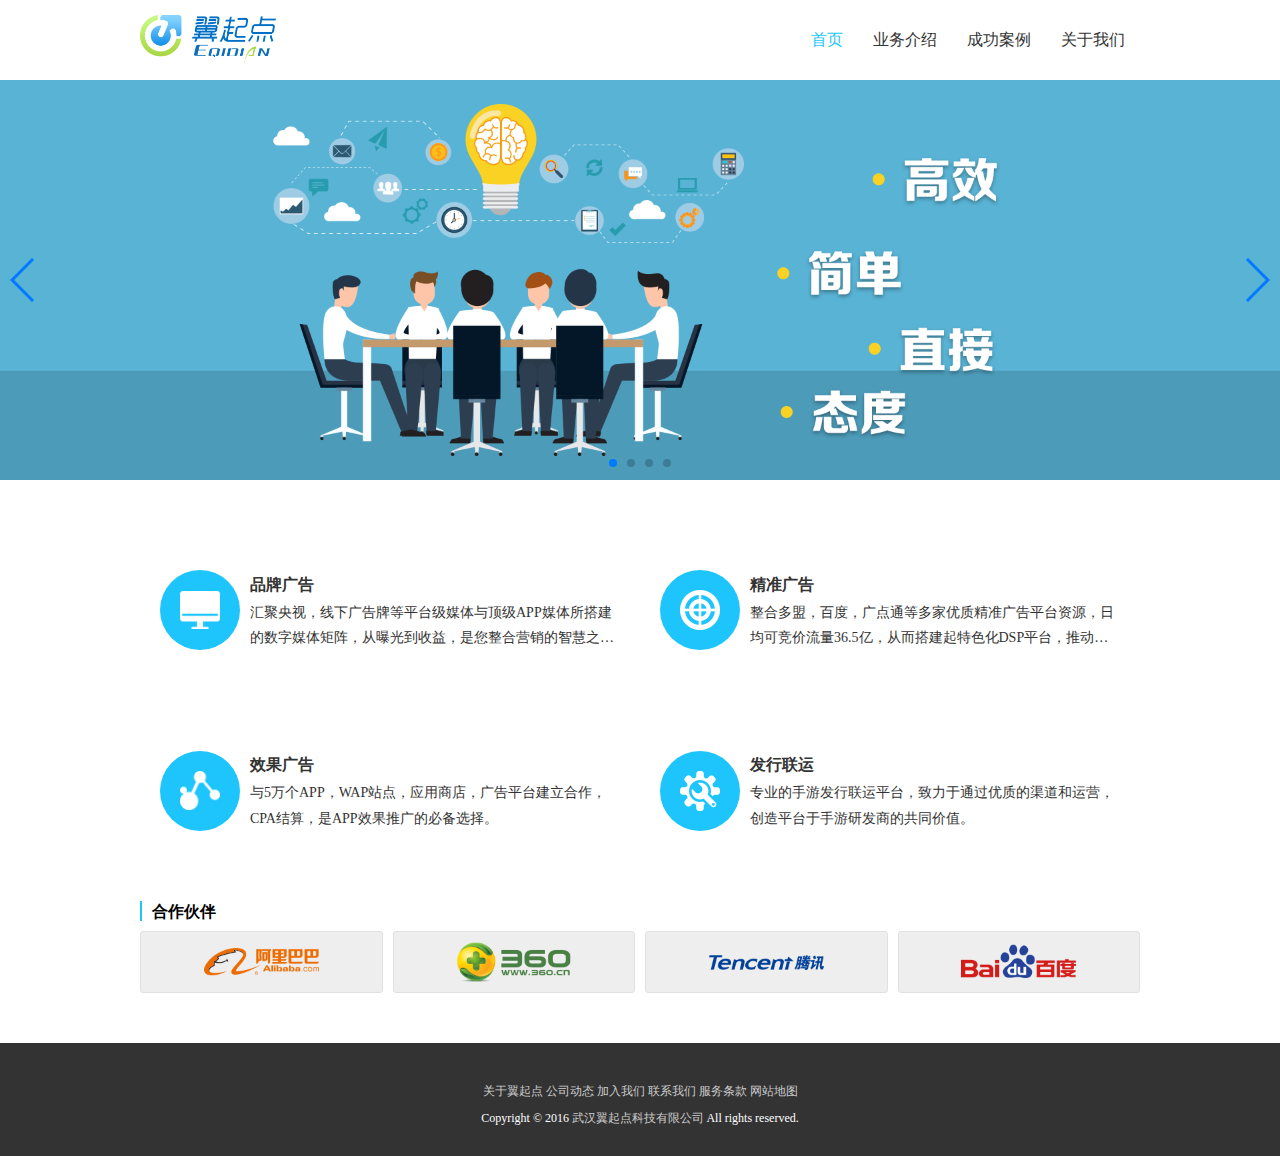
<file: index.html>
<!DOCTYPE html>
<html lang="en">

<head>
    <meta charset="UTF-8">
    <meta name="Keywords" content="武汉翼起点科技有限公司,一起云购,科技公司,互联网,广告,互联网广告,移动营销,互联网广告平台">
    <meta name="Description" content="武汉翼起点科武汉翼起点科技有限公司是一家专业的互联网广告公司，专注于互联网广告领域多年。坚持以诚为本，以信而立的理念，贯彻简单，高效，直接，态度的核心价值观。以专业人做专业事的服务方法，打造中国最好最专业的互联网广告平台。让移动营销更简单高效，使每一个流量价值最大化。">
    <meta name="viewport" content="width=device-width, user-scalable=no, initial-scale=1.0, maximum-scale=1.0, minimum-scale=1.0">
    <title>首页-武汉翼起点科技有限公司</title>
    <link rel="shortcut icon" href="image/favicon.png" />
    <link rel="stylesheet" href="css/reset.css">
    <link rel="stylesheet" href="css/common.css">
    <link rel="stylesheet" href="css/animate.css">
    <link rel="stylesheet" href="css/officialWebsite.css">
    <!-- swiper -->
    <link rel="stylesheet" href="js/swiper/css/swiper.min.css">
</head>

<body>
    <header class="pc-nav">
        <div class="container clearfix">
            <div class="logo">
                <a href="#"><img src="image/logo.png" alt=""></a>
            </div>
            <nav>
                <ul class="nav-box">
                    <li><a class="active" href="index.html">首页</a></li>
                    <li><a href="business.html">业务介绍</a></li>
                    <li><a href="case.html">成功案例</a></li>
                    <li><a href="aboutUs.html">关于我们</a></li>
                </ul>
            </nav>
        </div>
    </header>
    
    <header class="mobile-nav">
        <div>
            <div class="logo clearfix">
                <a href="#"><img src="image/logo.png" alt=""></a>
                <div class="right-menu"></div>
            </div>
            <nav class="clearfix">
                <ul class="nav-box">
                    <li><a class="active" href="index.html">首页</a></li>
                    <li><a href="business.html">业务介绍</a></li>
                    <li><a href="case.html">成功案例</a></li>
                    <li><a href="aboutUs.html">关于我们</a></li>
                </ul>
            </nav>
        </div>
    </header>

    <div class="eqidian-home">
        <!-- 首页幻灯片 -->
        <div class="banner-box">
            <div class="swiper-container clearfix">
                <div class="swiper-wrapper">
                    <div class="swiper-slide">
                        <a href="##"><img src="image/banner/banner0.png" alt=""></a>
                    </div>
                    <div class="swiper-slide">
                        <a href="##"><img src="image/banner/banner1.png" alt=""></a>
                    </div>
                    <div class="swiper-slide">
                        <a href="##"><img src="image/banner/banner2.png" alt=""></a>
                    </div>
                    <div class="swiper-slide">
                        <a href="##"><img src="image/banner/banner3.png" alt=""></a>
                    </div>
                </div>
                <!-- 如果需要分页器 -->
                <div class="swiper-pagination"></div>
                <!-- 如果需要导航按钮 -->
                <div class="swiper-button-prev"></div>
                <div class="swiper-button-next"></div>
            </div>
        </div>
        <!-- 业务导航 -->
        <div class="business-guide">
            <div class="container clearfix">
                <div class="item">
                    <a href="business.html#b1">
                        <div class="icon-image pinpai"></div>
                        <div class="desc">
                            <h3 class="tit">品牌广告</h3>
                            <p class="desc-text">汇聚央视，线下广告牌等平台级媒体与顶级APP媒体所搭建的数字媒体矩阵，从曝光到收益，是您整合营销的智慧之选。</p>
                        </div>
                    </a>
                </div>
                <div class="item">
                    <a href="business.html#b2">
                        <div class="icon-image jingzhun"></div>
                        <div class="desc">
                            <h3 class="tit">精准广告</h3>
                            <p class="desc-text">整合多盟，百度，广点通等多家优质精准广告平台资源，日均可竞价流量36.5亿，从而搭建起特色化DSP平台，推动程序化场景广告的发展。</p>
                        </div>
                    </a>
                </div>
                <div class="item">
                    <a href="business.html#b3">
                        <div class="icon-image xiaoguo"></div>
                        <div class="desc">
                            <h3 class="tit">效果广告</h3>
                            <p class="desc-text">与5万个APP，WAP站点，应用商店，广告平台建立合作，CPA结算，是APP效果推广的必备选择。</p>
                        </div>
                    </a>
                </div>
                <div class="item">
                    <a href="business.html#b4">
                        <div class="icon-image faxing"></div>
                        <div class="desc">
                            <h3 class="tit">发行联运</h3>
                            <p class="desc-text">专业的手游发行联运平台，致力于通过优质的渠道和运营，创造平台于手游研发商的共同价值。</p>
                        </div>
                    </a>
                </div>
            </div>
        </div>
        <!-- 合作伙伴 -->
        <div class="partner">
            <div class="container clearfix">
                <h3 class="tit">合作伙伴</h3>
                <!-- partner image -->
                <div class="swiper-container-partner">
                    <div class="swiper-wrapper">
                        <div class="swiper-slide">
                            <a href="##"><img src="image/partners/alibab.png" alt="阿里巴巴"></a>
                        </div>
                        <div class="swiper-slide">
                            <a href="##"><img src="image/partners/360an.png" alt="360"></a>
                        </div>
                        <div class="swiper-slide">
                            <a href="##"><img src="image/partners/tenxun.png" alt="腾讯"></a>
                        </div>
                        <div class="swiper-slide">
                            <a href="##"><img src="image/partners/bdu.png" alt="百度"></a>
                        </div>
                        <div class="swiper-slide">
                            <a href="##"><img src="image/partners/dianxin.png" alt="电信"></a>
                        </div>
                        <div class="swiper-slide">
                            <a href="##"><img src="image/partners/yimeng.png" alt="益盟"></a>
                        </div>
                    </div>
                </div>
            </div>
        </div>
    </div>

    <!-- 页脚 -->
    <footer>
        <div class="container text-center">
            <p class="website-map">
                <a href="##">关于翼起点</a>
                <a href="##">公司动态</a>
                <a href="##">加入我们</a>
                <a href="##">联系我们</a>
                <a href="##">服务条款</a>
                <a href="##">网站地图</a>
            </p>
            <p>Copyright © 2016 <a href="##">武汉翼起点科技有限公司</a> All rights reserved.</p>
        </div>
    </footer>

    <script type="text/javascript" src="js/jQuery2.2.4/jquery.min.js"></script>
    <script type="text/javascript" src="js/swiper/js/swiper.min.js"></script>
    <script type="text/javascript" src="js/script.js"></script>
</body>

</html>
</file>
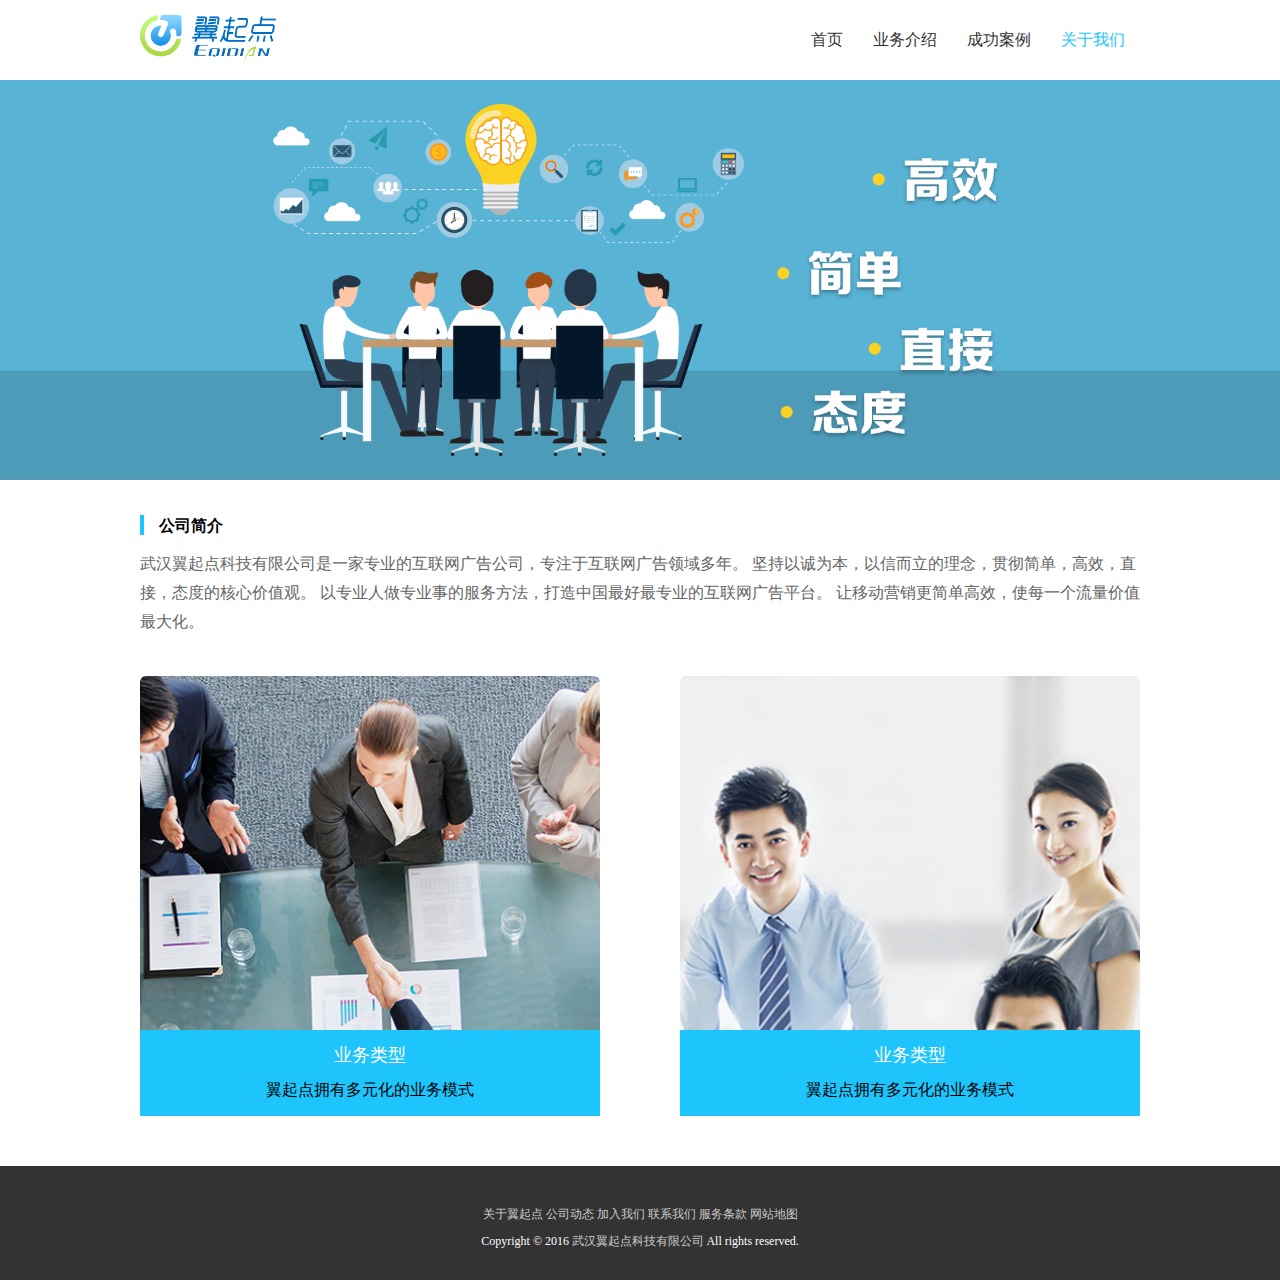
<file: aboutUs.html>
<!DOCTYPE html>
<html lang="en">

<head>
    <meta charset="UTF-8">
    <meta name="Keywords" content="武汉翼起点科技有限公司,一起云购,科技公司,互联网,广告,互联网广告,移动营销,互联网广告平台">
    <meta name="Description" content="武汉翼起点科武汉翼起点科技有限公司是一家专业的互联网广告公司，专注于互联网广告领域多年。坚持以诚为本，以信而立的理念，贯彻简单，高效，直接，态度的核心价值观。以专业人做专业事的服务方法，打造中国最好最专业的互联网广告平台。让移动营销更简单高效，使每一个流量价值最大化。">
    <meta name="viewport" content="width=device-width, user-scalable=no, initial-scale=1.0, maximum-scale=1.0, minimum-scale=1.0">
    <title>关于我们-武汉翼起点科技有限公司</title>
    <link rel="shortcut icon" href="image/favicon.png" />
    <link rel="stylesheet" href="css/reset.css">
    <link rel="stylesheet" href="css/common.css">
    <link rel="stylesheet" href="css/animate.css">
    <link rel="stylesheet" href="css/officialWebsite.css">
    <!-- swiper -->
    <link rel="stylesheet" href="js/swiper/css/swiper.min.css">
</head>

<body>
    <header class="pc-nav">
        <div class="container clearfix">
            <div class="logo">
                <a href="#"><img src="image/logo.png" alt=""></a>
            </div>
            <nav>
                <ul class="nav-box">
                    <li><a href="index.html">首页</a></li>
                    <li><a href="business.html">业务介绍</a></li>
                    <li><a href="case.html">成功案例</a></li>
                    <li><a class="active" href="aboutUs.html">关于我们</a></li>
                </ul>
            </nav>
        </div>
    </header>
    <header class="mobile-nav">
        <div>
            <div class="logo clearfix">
                <a href="#"><img src="image/logo.png" alt=""></a>
                <div class="right-menu"></div>
            </div>
            <nav class="clearfix">
                <ul class="nav-box">
                    <li><a href="index.html">首页</a></li>
                    <li><a href="business.html">业务介绍</a></li>
                    <li><a class="active" href="case.html">成功案例</a></li>
                    <li><a href="aboutUs.html">关于我们</a></li>
                </ul>
            </nav>
        </div>
    </header>
    <div class="eqidian-about-us">
        <!-- 首页幻灯片 -->
        <div class="banner-box">
            <div class="swiper-container-business clearfix">
                <div class="swiper-wrapper">
                    <div class="swiper-slide">
                        <a href="##"><img src="image/banner/banner0.png" alt=""></a>
                    </div>
                </div>
            </div>
        </div>
        <div class="container clearfix">
        	<div class="company-text clearfix">
        	    <h3 class="title">公司简介</h3>
        	    <p class="desc-text">武汉翼起点科技有限公司是一家专业的互联网广告公司，专注于互联网广告领域多年。 坚持以诚为本，以信而立的理念，贯彻简单，高效，直接，态度的核心价值观。 以专业人做专业事的服务方法，打造中国最好最专业的互联网广告平台。 让移动营销更简单高效，使每一个流量价值最大化。
        	    </p>
        	</div> 

        	<div class="description-group clearfix">
        		<div class="box box-business pull-left">
        			<div class="title-box text-center">
        				<h3>业务类型</h3>
        				<p>翼起点拥有多元化的业务模式</p>
        			</div>
        			<div class="hide-box">
        				翼起点公司拥有移动应用分发、互联网广告代理等多种业务模式。主要业务横跨：网络直播、传统互联网、移动互联网、电视媒体、户外广告等各个领域。
        			</div>
        		</div>

        		<div class="box box-team pull-right">
        			<div class="title-box text-center">
        				<h3>业务类型</h3>
        				<p>翼起点拥有多元化的业务模式</p>
        			</div>
        			<div class="hide-box">
        				翼起点拥有多年互联网营销实战经验，培养了一批高水平的广告传播人员和一只专业的营销服务团队。专业化的营销队伍，依靠先进的技术，科学规范的管理，强大的硬件设施和雄厚资金致力成为一家国内外均有广泛影响力的互联网广告公司。
        			</div>
        		</div>
        	</div>
        </div>
    </div>
    <!-- 页脚 -->
    <footer>
        <div class="container text-center">
            <p class="website-map">
                <a href="##">关于翼起点</a>
                <a href="##">公司动态</a>
                <a href="##">加入我们</a>
                <a href="##">联系我们</a>
                <a href="##">服务条款</a>
                <a href="##">网站地图</a>
            </p>
            <p>Copyright © 2016 <a href="##">武汉翼起点科技有限公司</a> All rights reserved.</p>
        </div>
    </footer>
    <script type="text/javascript" src="js/jQuery2.2.4/jquery.min.js"></script>
    <script type="text/javascript" src="js/swiper/js/swiper.min.js"></script>
    <script type="text/javascript" src="js/script.js"></script>
</body>

</html>
</file>
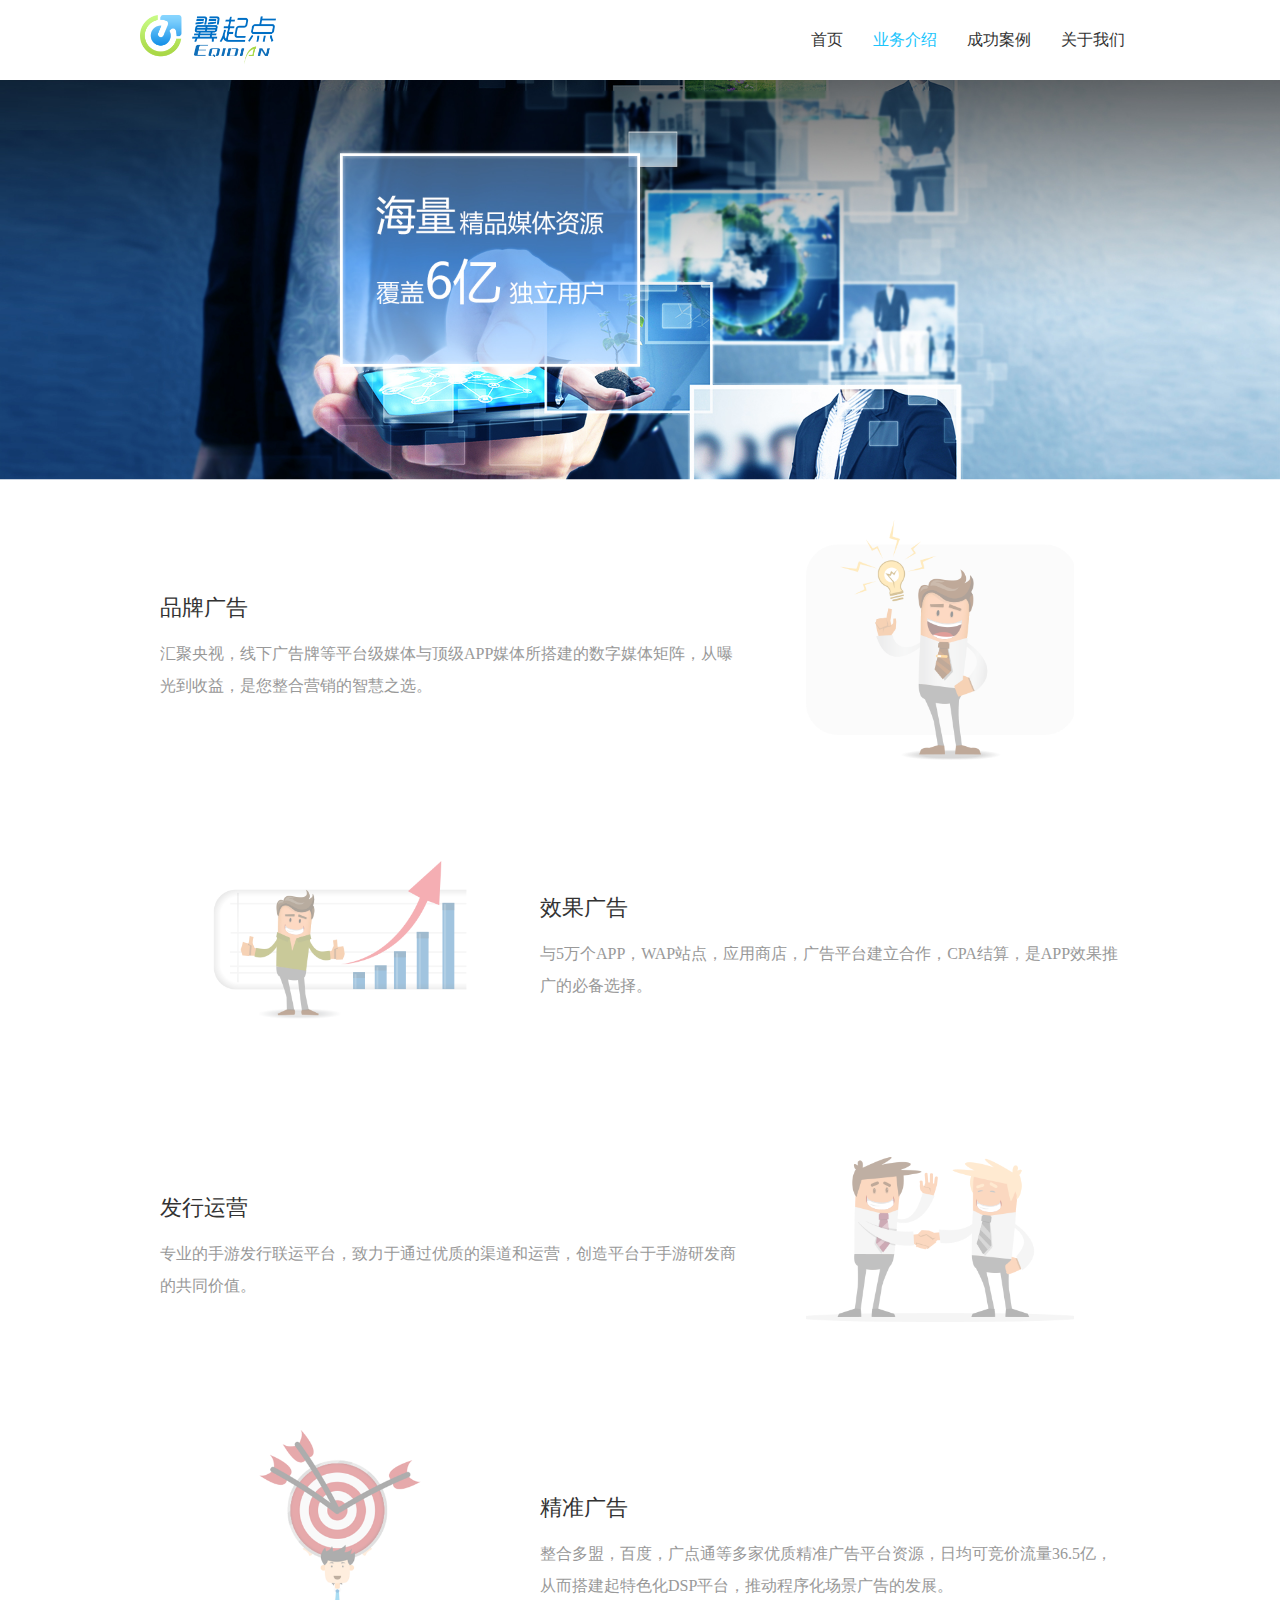
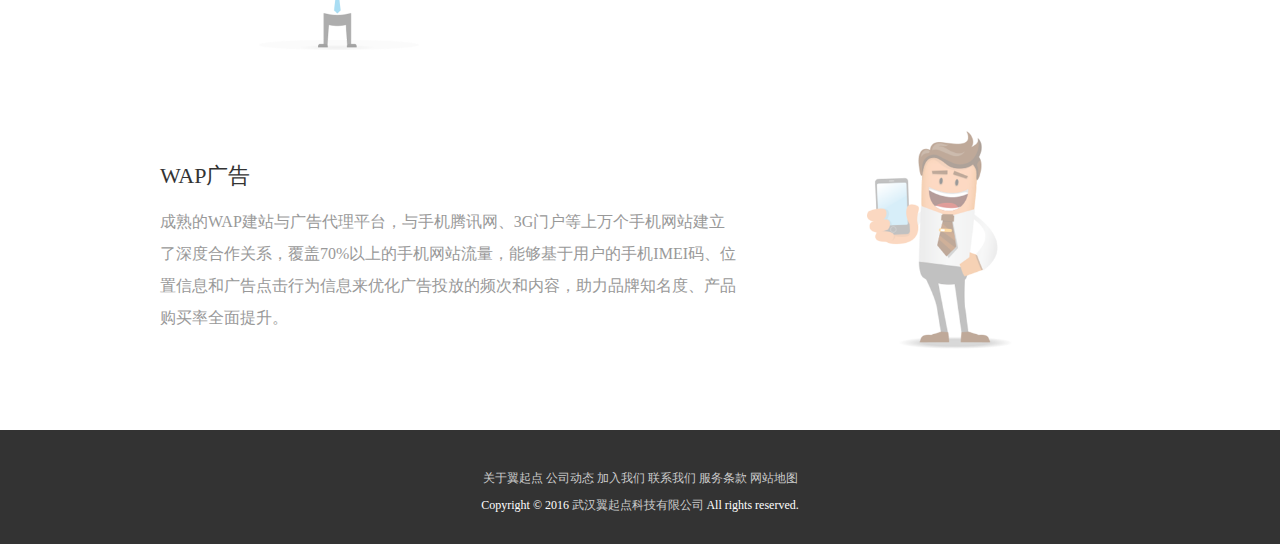
<file: business.html>
<!DOCTYPE html>
<html lang="en">

<head>
    <meta charset="UTF-8">
    <meta name="Keywords" content="武汉翼起点科技有限公司,一起云购,科技公司,互联网,广告,互联网广告,移动营销,互联网广告平台">
    <meta name="Description" content="武汉翼起点科武汉翼起点科技有限公司是一家专业的互联网广告公司，专注于互联网广告领域多年。坚持以诚为本，以信而立的理念，贯彻简单，高效，直接，态度的核心价值观。以专业人做专业事的服务方法，打造中国最好最专业的互联网广告平台。让移动营销更简单高效，使每一个流量价值最大化。">
    <meta name="viewport" content="width=device-width, user-scalable=no, initial-scale=1.0, maximum-scale=1.0, minimum-scale=1.0">
    <title>业务介绍-武汉翼起点科技有限公司</title>
    <link rel="shortcut icon" href="image/favicon.png" />
    <link rel="stylesheet" href="css/reset.css">
    <link rel="stylesheet" href="css/common.css">
    <link rel="stylesheet" href="css/animate.css">
    <link rel="stylesheet" href="css/officialWebsite.css">
    <!-- swiper -->
    <link rel="stylesheet" href="js/swiper/css/swiper.min.css">
</head>

<body>
    <header class="pc-nav">
        <div class="container clearfix">
            <div class="logo">
                <a href="#"><img src="image/logo.png" alt=""></a>
            </div>
            <nav>
                <ul class="nav-box">
                    <li><a href="index.html">首页</a></li>
                    <li><a class="active" href="business.html">业务介绍</a></li>
                    <li><a href="case.html">成功案例</a></li>
                    <li><a href="aboutUs.html">关于我们</a></li>
                </ul>
            </nav>
        </div>
    </header>
    <header class="mobile-nav">
        <div>
            <div class="logo clearfix">
                <a href="#"><img src="image/logo.png" alt=""></a>
                <div class="right-menu"></div>
            </div>
            <nav class="clearfix">
                <ul class="nav-box">
                    <li><a href="index.html">首页</a></li>
                    <li><a class="active" href="business.html">业务介绍</a></li>
                    <li><a href="case.html">成功案例</a></li>
                    <li><a href="aboutUs.html">关于我们</a></li>
                </ul>
            </nav>
        </div>
    </header>

    <div class="eqidian-business">
        <!-- 首页幻灯片 -->
        <div class="banner-box">
            <div class="swiper-container-business clearfix">
                <div class="swiper-wrapper">
                    <div class="swiper-slide">
                        <a href="##"><img src="image/banner/banner3.png" alt=""></a>
                    </div>
                </div>
            </div>
        </div>
        <!-- 业务导航 -->
        <div class="business-box">
            <div class="container">
            	<div class="item item-img-right clearfix" id="b1">
            		<div class="desc-img"><img src="image/business-icon/business_box_1.png" alt=""></div>
            		<div class="description">
            			<h3 class="tit">品牌广告</h3>
            			<p class="desc-text">汇聚央视，线下广告牌等平台级媒体与顶级APP媒体所搭建的数字媒体矩阵，从曝光到收益，是您整合营销的智慧之选。</p>
            		</div>
            	</div>
            	<div class="item item-img-left clearfix" id="b2">
            		<div class="desc-img"><img src="image/business-icon/business_box_2.png" alt=""></div>
            		<div class="description">
            			<h3 class="tit">效果广告</h3>
            			<p class="desc-text">与5万个APP，WAP站点，应用商店，广告平台建立合作，CPA结算，是APP效果推广的必备选择。</p>
            		</div>
            	</div>
            	<div class="item item-img-right clearfix" id="b3">
            		<div class="desc-img"><img src="image/business-icon/business_box_3.png" alt=""></div>
            		<div class="description">
            			<h3 class="tit">发行运营</h3>
            			<p class="desc-text">专业的手游发行联运平台，致力于通过优质的渠道和运营，创造平台于手游研发商的共同价值。</p>
            		</div>
            	</div>
            	<div class="item item-img-left clearfix" id="b4">
            		<div class="desc-img"><img src="image/business-icon/business_box_4.png" alt=""></div>
            		<div class="description">
            			<h3 class="tit">精准广告</h3>
            			<p class="desc-text">整合多盟，百度，广点通等多家优质精准广告平台资源，日均可竞价流量36.5亿，从而搭建起特色化DSP平台，推动程序化场景广告的发展。</p>
            		</div>
            	</div>
            	<div class="item item-img-right clearfix">
            		<div class="desc-img"><img src="image/business-icon/business_box_5.png" alt=""></div>
            		<div class="description">
            			<h3 class="tit">WAP广告</h3>
            			<p class="desc-text">成熟的WAP建站与广告代理平台，与手机腾讯网、3G门户等上万个手机网站建立了深度合作关系，覆盖70%以上的手机网站流量，能够基于用户的手机IMEI码、位置信息和广告点击行为信息来优化广告投放的频次和内容，助力品牌知名度、产品购买率全面提升。</p>
            		</div>
            	</div>
            </div>
        </div>
        
    </div>
    
    <!-- 页脚 -->
    <footer>
        <div class="container text-center">
            <p class="website-map">
                <a href="##">关于翼起点</a>
                <a href="##">公司动态</a>
                <a href="##">加入我们</a>
                <a href="##">联系我们</a>
                <a href="##">服务条款</a>
                <a href="##">网站地图</a>
            </p>
            <p>Copyright © 2016 <a href="##">武汉翼起点科技有限公司</a> All rights reserved.</p>
        </div>
    </footer>

    <script type="text/javascript" src="js/jQuery2.2.4/jquery.min.js"></script>
    <script type="text/javascript" src="js/swiper/js/swiper.min.js"></script>
    <script type="text/javascript" src="js/script.js"></script>
</body>

</html>
</file>
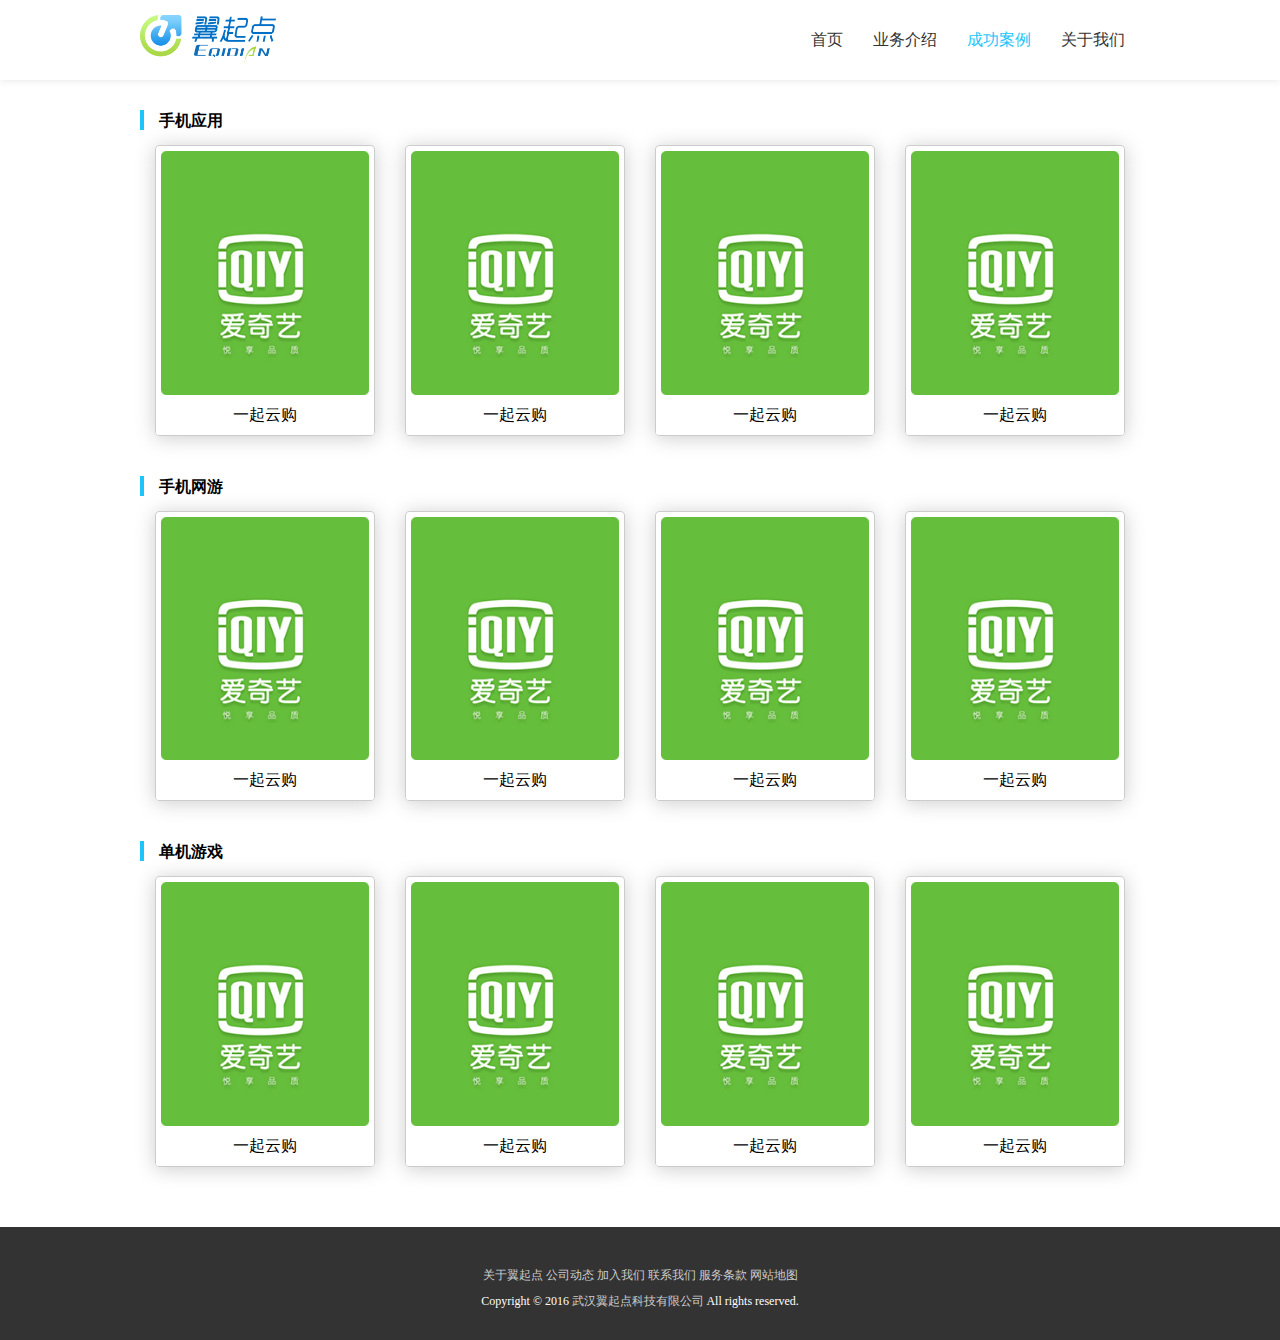
<file: case.html>
<!DOCTYPE html>
<html lang="en">

<head>
    <meta charset="UTF-8">
    <meta name="Keywords" content="武汉翼起点科技有限公司,一起云购,科技公司,互联网,广告,互联网广告,移动营销,互联网广告平台">
    <meta name="Description" content="武汉翼起点科武汉翼起点科技有限公司是一家专业的互联网广告公司，专注于互联网广告领域多年。坚持以诚为本，以信而立的理念，贯彻简单，高效，直接，态度的核心价值观。以专业人做专业事的服务方法，打造中国最好最专业的互联网广告平台。让移动营销更简单高效，使每一个流量价值最大化。">
    <meta name="viewport" content="width=device-width, user-scalable=no, initial-scale=1.0, maximum-scale=1.0, minimum-scale=1.0">
    <title>案例-武汉翼起点科技有限公司</title>
    <link rel="shortcut icon" href="image/favicon.png" />
    <link rel="stylesheet" href="css/reset.css">
    <link rel="stylesheet" href="css/common.css">
    <link rel="stylesheet" href="css/animate.css">
    <link rel="stylesheet" href="css/officialWebsite.css">
    <!-- swiper -->
    <link rel="stylesheet" href="js/swiper/css/swiper.min.css">
</head>

<body>
    <header class="pc-nav">
        <div class="container clearfix">
            <div class="logo">
                <a href="#"><img src="image/logo.png" alt=""></a>
            </div>
            <nav>
                <ul class="nav-box">
                    <li><a href="index.html">首页</a></li>
                    <li><a href="business.html">业务介绍</a></li>
                    <li><a class="active" href="case.html">成功案例</a></li>
                    <li><a href="aboutUs.html">关于我们</a></li>
                </ul>
            </nav>
        </div>
    </header>
    
    <header class="mobile-nav">
        <div>
            <div class="logo clearfix">
                <a href="#"><img src="image/logo.png" alt=""></a>
                <div class="right-menu"></div>
            </div>
            <nav class="clearfix">
                <ul class="nav-box">
                    <li><a href="index.html">首页</a></li>
                    <li><a href="business.html">业务介绍</a></li>
                    <li><a class="active" href="case.html">成功案例</a></li>
                    <li><a href="aboutUs.html">关于我们</a></li>
                </ul>
            </nav>
        </div>
    </header>

    <div class="eqidian-case">
        <div class="container">
        	<div class="group clearfix">
        		<h3 class="title">手机应用</h3>
        		<div class="items">
        			<div class="item">
        				<div class="card">
        					<div class="img-box"><img src="image/case/aiqiyi.png" alt=""></div>
        					<p class="desc-text"> 一起云购</p>
        					<div class="hide-box">
        						<a href="##">点击查看详情</a>
        					</div>
        				</div>
        			</div>
        			<div class="item">
        				<div class="card">
        					<div class="img-box"><img src="image/case/aiqiyi.png" alt=""></div>
        					<p class="desc-text"> 一起云购</p>
        					<div class="hide-box">
        						<a href="##">点击查看详情</a>
        					</div>
        				</div>
        			</div>
        			<div class="item">
        				<div class="card">
        					<div class="img-box"><img src="image/case/aiqiyi.png" alt=""></div>
        					<p class="desc-text"> 一起云购</p>
        					<div class="hide-box">
        						<a href="##">点击查看详情</a>
        					</div>
        				</div>
        			</div>
        			<div class="item">
        				<div class="card">
        					<div class="img-box"><img src="image/case/aiqiyi.png" alt=""></div>
        					<p class="desc-text"> 一起云购</p>
        					<div class="hide-box">
        						<a href="##">点击查看详情</a>
        					</div>
        				</div>
        			</div>
        		</div>
        	</div>

        	<div class="group clearfix">
        		<h3 class="title">手机网游</h3>
        		<div class="items">
        			<div class="item">
        				<div class="card">
        					<div class="img-box"><img src="image/case/aiqiyi.png" alt=""></div>
        					<p class="desc-text"> 一起云购</p>
        					<div class="hide-box">
        						<a href="##">点击查看详情</a>
        					</div>
        				</div>
        			</div>
        			<div class="item">
        				<div class="card">
        					<div class="img-box"><img src="image/case/aiqiyi.png" alt=""></div>
        					<p class="desc-text"> 一起云购</p>
        					<div class="hide-box">
        						<a href="##">点击查看详情</a>
        					</div>
        				</div>
        			</div>
        			<div class="item">
        				<div class="card">
        					<div class="img-box"><img src="image/case/aiqiyi.png" alt=""></div>
        					<p class="desc-text"> 一起云购</p>
        					<div class="hide-box">
        						<a href="##">点击查看详情</a>
        					</div>
        				</div>
        			</div>
        			<div class="item">
        				<div class="card">
        					<div class="img-box"><img src="image/case/aiqiyi.png" alt=""></div>
        					<p class="desc-text"> 一起云购</p>
        					<div class="hide-box">
        						<a href="##">点击查看详情</a>
        					</div>
        				</div>
        			</div>
        		</div>
        	</div>

        	<div class="group clearfix">
        		<h3 class="title">单机游戏</h3>
        		<div class="items">
        			<div class="item">
        				<div class="card">
        					<div class="img-box"><img src="image/case/aiqiyi.png" alt=""></div>
        					<p class="desc-text"> 一起云购</p>
        					<div class="hide-box">
        						<a href="##">点击查看详情</a>
        					</div>
        				</div>
        			</div>
        			<div class="item">
        				<div class="card">
        					<div class="img-box"><img src="image/case/aiqiyi.png" alt=""></div>
        					<p class="desc-text"> 一起云购</p>
        					<div class="hide-box">
        						<a href="##">点击查看详情</a>
        					</div>
        				</div>
        			</div>
        			<div class="item">
        				<div class="card">
        					<div class="img-box"><img src="image/case/aiqiyi.png" alt=""></div>
        					<p class="desc-text"> 一起云购</p>
        					<div class="hide-box">
        						<a href="##">点击查看详情</a>
        					</div>
        				</div>
        			</div>
        			<div class="item">
        				<div class="card">
        					<div class="img-box"><img src="image/case/aiqiyi.png" alt=""></div>
        					<p class="desc-text"> 一起云购</p>
        					<div class="hide-box">
        						<a href="##">点击查看详情</a>
        					</div>
        				</div>
        			</div>
        		</div>
        	</div>
        </div>
        
    </div>

    <!-- 页脚 -->
    <footer>
        <div class="container text-center">
            <p class="website-map">
                <a href="##">关于翼起点</a>
                <a href="##">公司动态</a>
                <a href="##">加入我们</a>
                <a href="##">联系我们</a>
                <a href="##">服务条款</a>
                <a href="##">网站地图</a>
            </p>
            <p>Copyright © 2016 <a href="##">武汉翼起点科技有限公司</a> All rights reserved.</p>
        </div>
    </footer>

    <script type="text/javascript" src="js/jQuery2.2.4/jquery.min.js"></script>
    <script type="text/javascript" src="js/swiper/js/swiper.min.js"></script>
    <script type="text/javascript" src="js/script.js"></script>
</body>

</html>
</file>
<file: css/common.css>
body,
html,
div,
p,
ul,
li,
ol,
dl,
dt,
dd,
img,
a,
h1,
h2,
h3,
h4,
h5,
h6 {
  margin: 0;
  padding: 0;
}
ul,
li,
dl,
dt,
dd {
  list-style: none;
}
a,
a:hover {
  text-decoration: none;
  tap-highlight-color: rgba(0, 0, 0, 0);
  -webkit-tap-highlight-color: rgba(0, 0, 0, 0);
  outline: none;
  color: #333;
}
button {
  outline: none;
  tap-highlight-color: rgba(0, 0, 0, 0);
  -webkit-tap-highlight-color: rgba(0, 0, 0, 0);
}
input {
  apearance: none;
  border-radius: 0;
  padding: 0;
  outline: none;
}
.text-left {
  text-align: left;
}
.text-center {
  text-align: center;
}
.text-right {
  text-align: right;
}
.pull-left {
  float: left;
}
.pull-right {
  float: right;
}
.relative {
  position: relative;
}
.clearfix {
  clear: both;
}
.clearfix:before,
.clearfix:after {
  content: ".";
  display: block;
  clear: both;
  height: 0;
  font-size: 0;
  visibility: hidden;
  overflow: hidden;
}
.border-box {
  box-sizing: border-box;
}
.relative {
  position: relative;
}
.hide {
  display: none;
}
.pull-left {
  float: left;
}
.pull-right {
  float: right;
}
</file>
<file: css/officialWebsite.css>
.container{margin:0 auto;max-width:96%;width:1000px}.banner-box{overflow:hidden}.banner-box a img{display:block;width:100%}.eqidian-home{font-size:14px}.eqidian-home .business-guide .item{float:left;margin:80px 1% 0;width:48%}.eqidian-home .business-guide .item a{display:block;min-height:100px;position:relative;padding-left:100px;padding-right:10px;transition:all .3s;background:#FFF}.eqidian-home .business-guide .item a:hover .icon-image{background-color:#FFF;background-size:60px}.eqidian-home .business-guide .item a:hover .icon-image.pinpai{background-image:url(../image/business-icon/pinpai_active.png)}.eqidian-home .business-guide .item a:hover .icon-image.jingzhun{background-image:url(../image/business-icon/jingzhun_active.png)}.eqidian-home .business-guide .item a:hover .icon-image.xiaoguo{background-image:url(../image/business-icon/xiaoguo_active.png)}.eqidian-home .business-guide .item a:hover .icon-image.faxing{background-image:url(../image/business-icon/faxing_active.png)}.eqidian-home .business-guide .item a .icon-image{position:absolute;height:80px;width:80px;left:10px;top:50%;margin-top:-40px;border-radius:50%;transition:all .6s;background-color:#1DC5FC;background-repeat:no-repeat;background-position:center;background-size:40px}.eqidian-home .business-guide .item a .icon-image.pinpai{background-image:url(../image/business-icon/pinpai.png)}.eqidian-home .business-guide .item a .icon-image.jingzhun{background-image:url(../image/business-icon/jingzhun.png)}.eqidian-home .business-guide .item a .icon-image.xiaoguo{background-image:url(../image/business-icon/xiaoguo.png)}.eqidian-home .business-guide .item a .icon-image.faxing{background-image:url(../image/business-icon/faxing.png)}.eqidian-home .business-guide .item a .desc{padding:10px 0}.eqidian-home .business-guide .item a .desc .tit{height:30px;line-height:30px;font-size:16px;font-weight:700}.eqidian-home .business-guide .item a .desc .desc-text{line-height:180%;display:-webkit-box;-webkit-box-orient:vertical;-webkit-line-clamp:2;overflow:hidden}.eqidian-home .partner{margin-top:60px}.eqidian-home .partner .container{overflow:hidden}.eqidian-home .partner .container .tit{margin-bottom:10px;padding-left:10px;height:20px;line-height:22px;font-size:16px;font-weight:700;border-left:2px solid #1DC5FC}.eqidian-home .partner .container .swiper-container-partner .swiper-slide{background-color:#eee;padding:10px 0;border-radius:3px;border:1px solid #e1e1e1;box-sizing:border-box}.eqidian-home .partner .container .swiper-container-partner .swiper-slide img{display:block;margin:0 auto;height:40px}@media screen and (max-width:480px){.eqidian-home .swiper-button-next,.eqidian-home .swiper-button-prev{background-size:14px auto}.eqidian-home .business-guide .item{margin:10px 0 0;width:100%}.eqidian-home .business-guide .item a{padding-left:80px;background-color:#FFF;background-size:40px}.eqidian-home .business-guide .item a .icon-image{position:absolute;height:60px;width:60px;margin-top:-30px;background-color:#FFF;background-size:40px;border-radius:0}.eqidian-home .business-guide .item a .icon-image.pinpai{background-image:url(../image/business-icon/pinpai_active.png)}.eqidian-home .business-guide .item a .icon-image.jingzhun{background-image:url(../image/business-icon/jingzhun_active.png)}.eqidian-home .business-guide .item a .icon-image.xiaoguo{background-image:url(../image/business-icon/xiaoguo_active.png)}.eqidian-home .business-guide .item a .icon-image.faxing{background-image:url(../image/business-icon/faxing_active.png)}.eqidian-home .partner{margin-top:20px}}@media screen and (max-width:480px){.eqidian-business .business-box .item{padding:0 15px;position:static;margin-top:30px;min-height:100px;clear:both}.eqidian-business .business-box .item .desc-img{position:static;margin:0 auto;display:block;left:0;right:0;width:100%}.eqidian-business .business-box .item .desc-img img{display:block;margin:0 auto;height:120px;max-width:80%}.eqidian-business .business-box .item .description{position:static}.eqidian-business .business-box .item .description .tit{color:#333;height:60px;line-height:60px;font-size:16px;text-align:center}.eqidian-business .business-box .item .description .desc-text{font-size:14px;line-height:180%;color:#999}}@media screen and (min-width:480px) and (max-width:640px){.eqidian-business .business-box .item{position:relative;margin-top:0;min-height:200px;display:flex;align-items:center;transition:all .6s}.eqidian-business .business-box .item .desc-img{position:absolute;top:50%;width:160px;transform:translateY(-50%)}.eqidian-business .business-box .item .desc-img img{display:block;margin:0 auto;max-height:100%;max-width:100%}.eqidian-business .business-box .item .description .tit{color:#333;height:60px;line-height:60px;font-size:22px}.eqidian-business .business-box .item .description .desc-text{line-height:160%;color:#999;font-size:14px}.eqidian-business .business-box .item.item-img-right{padding-right:200px}.eqidian-business .business-box .item.item-img-right .desc-img{right:20px}.eqidian-business .business-box .item.item-img-left{padding-left:200px}.eqidian-business .business-box .item.item-img-left .desc-img{left:20px}}@media screen and (min-width:640px){.eqidian-business .business-box .item{position:relative;margin-top:20px;padding:20px;min-height:240px;display:flex;align-items:center;transition:all .6s}.eqidian-business .business-box .item:hover{box-shadow:0 8px 20px #999;border-radius:6px}.eqidian-business .business-box .item .desc-img{position:absolute;top:50%;height:240px;width:360px;margin-top:-120px}.eqidian-business .business-box .item .desc-img img{display:block;margin:0 auto;height:100%;max-width:100%}.eqidian-business .business-box .item .description .tit{color:#333;height:60px;line-height:60px;font-size:22px}.eqidian-business .business-box .item .description .desc-text{line-height:200%;color:#999}.eqidian-business .business-box .item.item-img-right{padding-right:400px}.eqidian-business .business-box .item.item-img-right .desc-img{right:20px}.eqidian-business .business-box .item.item-img-left{padding-left:400px}.eqidian-business .business-box .item.item-img-left .desc-img{left:20px}}.eqidian-case .group{margin-top:15px}.eqidian-case .group .title{margin:15px 0;height:20px;line-height:22px;font-weight:700;font-size:16px;text-indent:15px;border-left:4px solid #1DC5FC}.eqidian-case .group .items .item{float:left;width:25%;padding:0 15px;margin-bottom:10px;box-sizing:border-box}.eqidian-case .group .items .item .card{position:relative;box-shadow:0 2px 20px #CCC;border:1px solid #CCC;padding:5px 5px 40px 5px;box-sizing:10px;border-radius:4px;overflow:hidden;cursor:pointer}.eqidian-case .group .items .item .card .img-box img{display:block;width:100%}.eqidian-case .group .items .item .card .desc-text{position:absolute;left:-15px;right:-15px;bottom:0;height:40px;line-height:40px;text-align:center;background:#FFF;z-index:999}.eqidian-case .group .items .item .card .hide-box{position:absolute;top:100%;left:0;right:0;height:100%;transition:background 2s,top .8s,font-size .8s;background:rgba(0,0,0,0);z-index:88;border-radius:4px;font-size:26px}.eqidian-case .group .items .item .card .hide-box a{display:block;height:100%;width:100%;text-align:center;color:#FFF;line-height:200px}.eqidian-case .group .items .item .card:hover .hide-box{top:0;bottom:0;background:rgba(0,0,0,.6);font-size:16px}@media screen and (max-width:480px){.eqidian-case .group{margin-top:0}.eqidian-case .group .title{margin:10px 0}.eqidian-case .group .items .item{padding:0 10px;width:50%}}.eqidian-about-us .company-text{margin-top:20px}.eqidian-about-us .company-text .title{margin:15px 0;height:20px;line-height:22px;font-weight:700;font-size:16px;text-indent:15px;border-left:4px solid #1DC5FC}.eqidian-about-us .company-text .desc-text{line-height:180%;color:#666}.eqidian-about-us .description-group{margin-top:40px}.eqidian-about-us .description-group .box{width:46%;height:440px;position:relative;border-radius:6px 6px 0 0;overflow:hidden}.eqidian-about-us .description-group .box.box-business{background:url(../image/about_us_1.png) no-repeat center top;background-size:auto 100%}.eqidian-about-us .description-group .box.box-team{background:url(../image/about_us_2.png) no-repeat center top;background-size:auto 100%}.eqidian-about-us .description-group .box .title-box{position:absolute;bottom:0;width:100%;background:#1dc5fc;z-index:99}.eqidian-about-us .description-group .box .title-box h3{font-size:18px;height:50px;line-height:50px;color:#FFF}.eqidian-about-us .description-group .box .title-box p{height:36px;line-height:20px}.eqidian-about-us .description-group .box .hide-box{position:absolute;top:100%;width:100%;background:rgba(255,255,255,0);z-index:98;line-height:30px;padding:20px;box-sizing:border-box;transition:all .6s}.eqidian-about-us .description-group .box:hover{cursor:pointer}.eqidian-about-us .description-group .box:hover .hide-box{top:0;bottom:0;background:rgba(0,0,0,.6);color:#FFF}@media screen and (max-width:480px){.eqidian-about-us .description-group .box{margin:10px 5%;width:90%;position:relative;overflow:hidden}}header.pc-nav{box-shadow:0 2px 6px #eee}header.pc-nav .logo{float:left;height:80px}header.pc-nav .logo a{display:block}header.pc-nav .logo a img{margin:15px 0;display:block;height:50px}header.pc-nav nav{float:right;height:80px}header.pc-nav nav .nav-box li{float:left;height:80px}header.pc-nav nav .nav-box li a{display:block;padding:0 15px;margin:15px 0;height:48px;border-bottom:2px solid #FFF;line-height:50px;font-size:16px;transition:all .3s}header.pc-nav nav .nav-box li a.active,header.pc-nav nav .nav-box li a:hover{height:48px;color:#1DC5FC}header.mobile-nav{display:none;position:relative;width:100%}header.mobile-nav .logo{padding-left:10px;height:50px}header.mobile-nav .logo a{display:block;float:left}header.mobile-nav .logo a img{margin:10px 0;display:block;height:30px}header.mobile-nav .logo .right-menu{float:right;width:50px;height:50px;background:#FFF url(../image/menu.png) no-repeat center;background-size:24px auto}header.mobile-nav nav{display:none;position:absolute;top:50px;left:0;right:0;z-index:999;overflow:hidden}header.mobile-nav nav .nav-box{border-bottom:1px solid #1DC5FC}header.mobile-nav nav .nav-box li{background:rgba(255,255,255,.8);padding:0 10px;border:none}header.mobile-nav nav .nav-box li:not(:last-child) a{display:block;position:relative;border-bottom:1px dashed #1dc5fc;box-sizing:border-box}header.mobile-nav nav .nav-box li:not(:last-child) a:after{content:'';display:block;width:100%;height:0;position:absolute;bottom:0;left:0}header.mobile-nav nav .nav-box li a{display:block;height:100%;line-height:46px;font-size:14px;transition:all .3s;color:#333;border:none}header.mobile-nav nav .nav-box li a.active,header.mobile-nav nav .nav-box li a:hover{color:#00a4da}footer{margin-top:50px;padding:30px 0 20px;background:#333;color:#FFF;font-size:12px}footer p{margin:10px 0;line-height:140%}footer p a{display:inline-block;color:#CCC}footer p a:hover{color:#FFF;text-decoration:underline}@media screen and (max-width:480px){header.pc-nav{display:none}header.mobile-nav{display:block}footer{margin-top:20px}}
</file>
